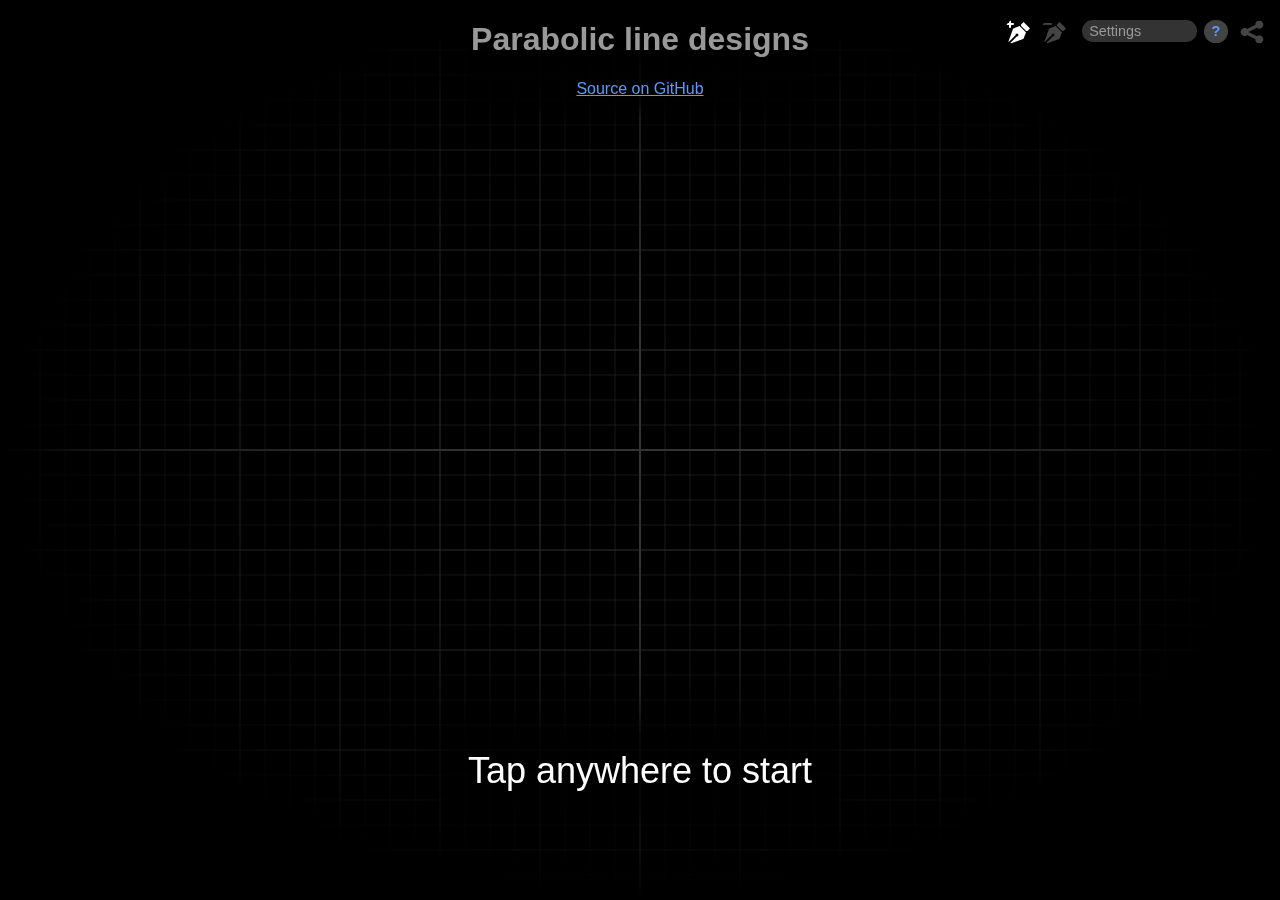
<file: src/index.html>
<!DOCTYPE html>
<html>
    <head>
        <title>Parabolic line designs</title>
        <meta name="viewport" content="width=device-width, initial-scale=1">

        <link type="text/css" rel="stylesheet" media="screen" href="css/parabolic_line_design.css" />
        <style type="text/css" media="screen">

            body { background-color: #000; color: #999; margin: 0; padding: 0; font-family: Arial, sans-serif; text-align: center; }

            a { color: #5e98ff; }

            header p { margin: 0.25em; padding: 0; }

            canvas { position: absolute; top: 0; left: 0; background-color: #000; display: inline-block; z-index: -1; }

            #dialogue { transition: all 2s; }

            .box-shadow { display: inline-block; border-radius: 0 0 0.5em 0.5em;
                            background-color: rgba( 0, 0, 0, 0.75 ); box-shadow: 0 0 1em 0.5em rgba( 0, 0, 0, 0.75 );
                            }

            .hidden { opacity: 0; }

        </style>

    </head>
    <body>

        <header>
            <section class="box-shadow">
                <h1>Parabolic line designs</h1>
                <p><a href="https://github.com/scottwwh/lab-parabolic-line-designs">Source on GitHub</a></p>
            </section>
        </header>

        <form name="settings">

            <div class="mode">
                <label class="half on" id="draw">
                    <span><input type="radio" name="mode" value="draw" checked="checked" />Draw</span>
                </label>
                <label class="half" id="delete">
                    <span><input type="radio" name="mode" value="delete" />Delete</span>
                </label>
            </div>

            <ul id="settings">
                <li>Settings</li>
                <ul>
                    <li><label><input type="checkbox" id="grid" /> <u>G</u>rid</label></li>
                    <li><label><input type="checkbox" id="snap" /> <u>S</u>nap</label></li>
                    <li><label id="reset"><u>R</u>eset</label></li>
                    <li><label id="mode">Pen <u>m</u>ode</label></li>
                </ul>
            </ul>

            <button id="about">?</button>
            <button id="share">Share</button>

        </form>

        <div id="markers"></div>
        <div id="stage">
            <canvas width="200" height="200" class="layer" id="lines-grid"></canvas>
            <canvas width="200" height="200" class="layer" id="lines"></canvas>
            <canvas width="200" height="200" class="layer" id="debug"></canvas>
        </div>

        <div id="overlay">
            <article>
                <section id="aboutSection">
                    <h2>About</h2>
                    <p><strong>Drawing parabolic line designs is easy: connect three or more points with straight lines, then interpolate between those to form the rough outline of a <a href="http://en.wikipedia.org/wiki/Parabola">parabola</a>.</strong></p>
                    <p>Lots of us made them in elementary school using a pencil, ruler, and graph paper. This nostalgia must be what's reminded me of them over the years, reworking a simple interactive demo each time.</p>
                    <p>Since touch screens are a given on new phones, it was time to rewrite the old Flash version (itself reworked from an earlier Java applet) using JavaScript and Canvas, and add support for mobile. It was also a good opportunity to allow points to be dragged around, and add a snappy grid for more precise designs.</p>
                    <p>That said, drawing <a href="http://www.google.com/search?hl=en&site=&q=parabolic+line+designs">parabolic line designs</a> the old-school way still does the job!</p>
                </section>

                <section id="shareSection">
                    <h2>Share</h2>
                    <p>Copy and paste the link below to share your design:</p>
                    <p><textarea id="shareUrl" readonly="readonly" rows="2"></textarea></p>
                </section>

                <nav><a href="#close">Close<span>X</span></a></nav>
            </article>
        </div>


        <div id="dialogue">
            <ul id="tutorial-new">
                <li>Tap anywhere to start</li>
                <li>Tap again to draw a line</li>
                <li>One more time to draw a parabola</li>
                <li>Move the points around, or keep drawing!</li>
            </ul>
            <ul id="tutorial-share">
                <li>Tap anywhere to draw a new point</li>
                <li>Press and drag to move points</li>
                <li>To reset, open Settings or press <u>r</u></li>
            </ul>
        </div>

        <script type="text/javascript" src="js/parabolic_line_designs.js"></script>
        <script type="text/javascript">

            app = new ParabolicLineDesigns( true );
            app.trackEvent = function( action, label, value, noninteraction )
            {
                if ( typeof trackEvent !== 'undefined' )
                    trackEvent( 'PLD', action, label, value, noninteraction );
            };
            app.init();

        </script>

    </body>
</html>
</file>
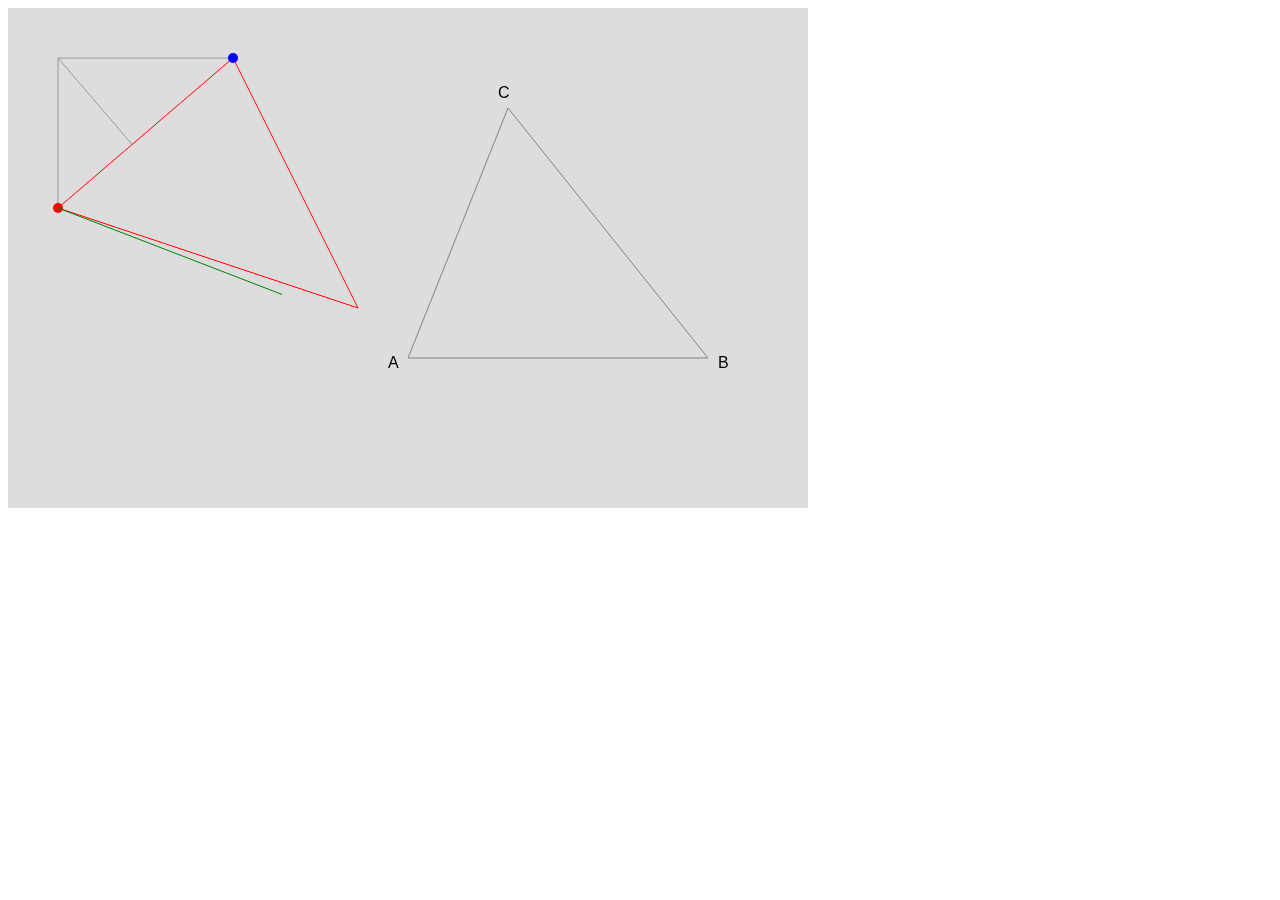
<file: prototypes/demo_trig.html>
<!DOCTYPE html>
<html>
<head>
    <title>Demo: Trig</title>

    <style type="text/css">

        canvas { float: left; background-color: #ddd; }
        textarea { float: left; margin-left: 1em; }

    </style>

</head>
<body>

<canvas width="800" height="500"></canvas>

<!-- textarea></textarea -->

<script type="text/javascript">

    var getHypoteneuse = function( p1, p2 )
    {
        var a = Math.abs( p2.y - p1.y ); // opp
        var b = Math.abs( p2.x - p1.x ); // adj
        var c = Math.sqrt( Math.pow( a, 2 ) + Math.pow( b, 2 ) );
        return { a: a, b: b, c: c };
    };



    var canvas = document.getElementsByTagName( 'canvas' )[0];
    var context = canvas.getContext( '2d' );

    var p = { x: 50, y: 200 };
    var points = [ // { x: 50,y: 350 },
                    { x: 225, y: 50 },
                    { x: 350, y: 300 }
                    ];




    // A is the red dot
    var a = Math.abs( points[0].y - p.y ); // opp
    var b = Math.abs( points[0].x - p.x ); // adj
    var c = Math.sqrt( Math.pow( a, 2 ) + Math.pow( b, 2 ) );
    // console.log( a, b, c );


    var sin = b / c;
    sin = Math.asin( sin );
    // console.log( 'Angle:', ( sin * 180 / Math.PI ) );


    // Altitude
    var h = ( b / c ) * a;
    var newX = h * Math.sin( Math.PI * 0.5 - sin );
    var newY = h * Math.cos( Math.PI * 0.5 - sin );





    context.strokeStyle = "#999";
    context.beginPath();
    context.moveTo( p.x, p.y );
    context.lineTo( p.x, points[0].y );
    context.lineTo( points[0].x, points[0].y );

    // Altitude
    context.moveTo( 50, 50 );
    context.lineTo( 50 + newX, 50 + newY );

    context.stroke();
    context.closePath();






    // DRAW POINTS
    context.beginPath();
    context.strokeStyle = "#ff0000";
    context.moveTo( p.x, p.y );
    context.lineTo( points[0].x, points[0].y );
    context.lineTo( points[1].x, points[1].y );
    context.lineTo( p.x, p.y );
    context.stroke();
    context.closePath();

    context.beginPath();
    context.strokeStyle = 'none';
    context.fillStyle = 'red';
    context.arc( p.x, p.y, 5, 0, Math.PI * 2 );
    context.fill();
    context.closePath();

    context.beginPath();
    context.fillStyle = 'blue';
    context.arc( points[0].x, points[0].y, 5, 0, Math.PI * 2 );
    context.fill();
    context.closePath();







    if ( true )
    {
        var pts = [
            { x: 400, y: 350 },
            { x: 500, y: 100 },
            { x: 700, y: 350 }
        ];




        var a = getHypoteneuse( pts[0], pts[1] );
        var b = getHypoteneuse( pts[1], pts[2] );
        var c = getHypoteneuse( pts[2], pts[0] );
        console.log( a, b, c );


        var alpha,beta,theta;

        alpha = Math.acos( ( Math.pow( b.c, 2 ) + Math.pow( c.c, 2 ) - Math.pow( a.c, 2 ) )
                / ( 2 * b.c * c.c )
        );

        beta = Math.acos( ( Math.pow( a.c, 2 ) + Math.pow( c.c, 2 ) - Math.pow( b.c, 2 ) )
                / ( 2 * a.c * c.c )
        );

        theta = Math.acos( ( Math.pow( a.c, 2 ) + Math.pow( b.c, 2 ) - Math.pow( c.c, 2 ) )
                / ( 2 * a.c * c.c )
        );



        // console.log( alpha, beta, theta, ( alpha + beta + theta ) );
        // console.log( ( alpha + beta + theta ) * 180 / Math.PI );
        console.log( alpha * 180 / Math.PI );
        console.log( beta * 180 / Math.PI );
        console.log( theta * 180 / Math.PI );





        context.fillStyle = 'none';
        context.strokeStyle = 'grey';
        context.beginPath();
        context.moveTo( pts[2].x, pts[2].y );
        for ( var i = 0; i < pts.length; i++ )
        {
            context.lineTo( pts[i].x, pts[i].y );
        }
        context.stroke();
        context.closePath();


        context.fillStyle = 'black';
        context.beginPath();
        context.font = "1em Arial";
        context.fillText( 'A', pts[0].x - 20, pts[0].y + 10 );
        context.fillText( 'C', pts[1].x - 10, pts[1].y - 10 );
        context.fillText( 'B', pts[2].x + 10, pts[2].y + 10 );
        context.fill();
        context.closePath();

    }







    /**
     * Random rotation
     */

    var a = getHypoteneuse( points[0], points[1] );
    var b = getHypoteneuse( p, points[0] );
    var c = getHypoteneuse( points[1], p );
    // console.log( a, b, c );


    var alpha = Math.acos( ( Math.pow( b.c, 2 ) + Math.pow( c.c, 2 ) - Math.pow( a.c, 2 ) )
                            / ( 2 * b.c * c.c )
                            );
    // console.log( alpha );
    // console.log( 'New angle:', alpha * 180 / Math.PI  );


    var qwd = alpha * b.c;
    // console.log( qwd );

    var h = c.c * Math.sin( alpha );
    // console.log( h );



    // New altitude
    context.fillStyle = 'none';
    context.strokeStyle = 'green';
    context.beginPath();
    context.moveTo( p.x, p.y );
    context.lineTo( p.y + newX, p.y + newY );
    context.stroke();
    context.closePath();






    function moveHandler( e )
    {
        context.clearRect( 0, 0, canvas.width, canvas.height );

        var p = { x: e.offsetX, y: e.offsetY };
        console.log( p );
        // var p =

        context.beginPath();
        context.strokeStyle = "#ff0000";

        context.moveTo( p.x, p.y );
        /*
        for ( var i = 0; i < 3; i++ )
        {
            context.lineTo( points[i].x, points[i].y );
        }
        */
        context.lineTo( points[0].x, points[0].y );
        context.lineTo( points[1].x, points[1].y );
        context.lineTo( p.x, p.y );
        context.stroke();
        context.closePath();
    }




</script>

</body>
</html>
</file>
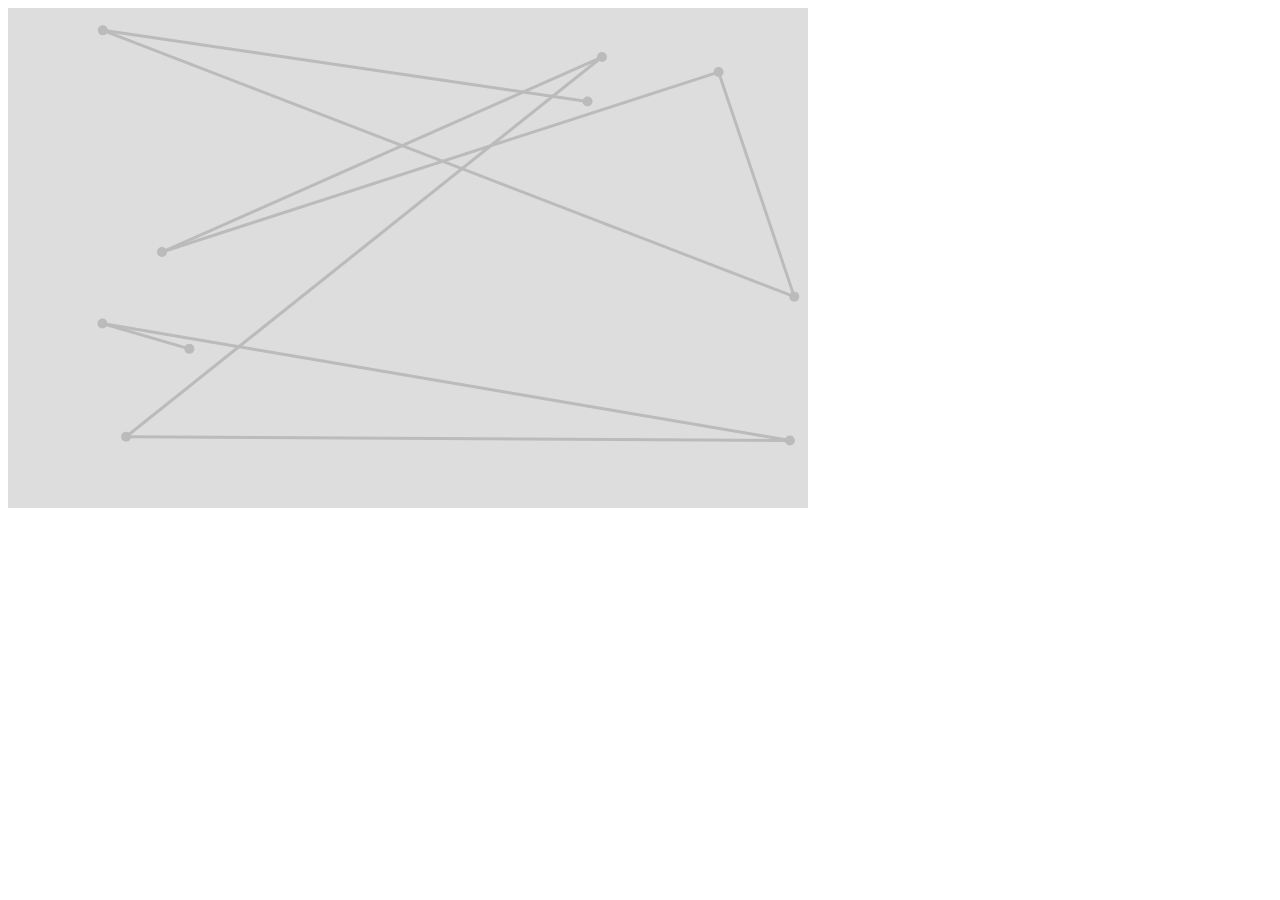
<file: prototypes/demo_trig_anim.html>
<!DOCTYPE html>
<html>
<head>
    <title>Demo: Trig</title>

    <style type="text/css">

        canvas { float: left; background-color: #ddd; }
        textarea { float: left; margin-left: 1em; }

    </style>

</head>
<body>

<canvas width="800" height="500"></canvas>

<script type="text/javascript">

    var canvas = document.getElementsByTagName( 'canvas' )[0];
    var context = canvas.getContext( '2d' );
    var w = canvas.width;
    var h = canvas.height;
    var d = 10;
    var points = [];

    var buffer = document.createElement( 'canvas' );
    buffer.width = canvas.width;
    buffer.height = canvas.height;

    var Point = function( x, y )
    {
        this.x = x;
        this.y = y;
    };

    function init()
    {
        var p;
        var x;
        var y;
        for ( var i = 0; i < 10; i ++ )
        {
            x = Math.random() * ( w - d * 2 ) + d ;
            y = Math.random() * ( h - d * 2 ) + d ;
            points.push( new Point( x, y ) );

            context.fillStyle = '#bbbbbb';
            context.beginPath();
            context.arc( x, y, d * 0.5, 0, Math.PI * 2 );
            context.fill();
            context.closePath();

            if ( i > 0 )
            {
                p = points[ i - 1 ];
                context.strokeStyle = '#bbbbbb';
                context.lineWidth = 3;
                context.beginPath();
                context.moveTo( p.x, p.y );
                context.lineTo( x, y );
                context.stroke();
                context.closePath();
            }
        }

        buffer.getContext('2d').drawImage( canvas, 0, 0, canvas.width, canvas.height, 0, 0, canvas.width, canvas.height );
        canvas.onmousemove = func;
    }

    function func(e)
    {
        var r = d * 0.5;
        var p = { x: e.pageX - r, y: e.pageY - r };

        this.origin = new Point( 0, 0 );
        
        context.clearRect( 0, 0, canvas.width, canvas.height );
        context.drawImage( buffer, 0, 0, canvas.width, canvas.height, 0, 0, canvas.width, canvas.height );


        context.fillStyle = '#009900';
        context.beginPath();
        context.arc( p.x, p.y, d * 0.5, 0, Math.PI * 2 );
        context.fill();
        context.closePath();


        for ( var i = 0; i < points.length - 1; i++ )
        {
            var x1 = points[ i ].x + this.origin.x;
            var x2 = points[ i + 1 ].x + this.origin.x;

            var y1 = points[ i ].y + this.origin.y;
            var y2 = points[ i + 1 ].y + this.origin.y;

            var inBoundsX = false;
            var inBoundsY = false;

            if ( x1 < x2 )
            {
                if ( p.x > x1 && p.x < x2 ) inBoundsX = true;
            }
            else
            {
                if ( p.x < x1 && p.x > x2 ) inBoundsX = true;
            }

            if ( y1 < y2 )
            {
                if ( p.y > y1 && p.y < y2 ) inBoundsY = true;
            }
            else
            {
                if ( p.y < y1 && p.y > y2 ) inBoundsY = true;
            }


            if ( inBoundsX && inBoundsY )
            {
                context.beginPath();
                context.fillStyle = 'rgba( 0, 255, 0, 0.2 )';
                context.rect( x1, y1, x2 - x1, y2 - y1 );
                context.fill();
                context.closePath();

                context.beginPath();
                context.fillStyle = 'none';
                context.strokeStyle = '#009999';
                context.lineWidth = 1;

                context.moveTo( x1, y1 );
                context.lineTo( p.x, p.y );
                context.lineTo( x2, y2 );
                context.lineTo( x1, y1 );
                context.stroke();

                context.closePath();
            }
        }
    }

    init();

</script>

</body>
</html>
</file>
<file: src/css/parabolic_line_design.css>
body { background: #000; color: #fff; padding: 0; margin: 0; text-align: center; overflow: hidden; }

form { position: absolute; top: 1em; right: 1em; z-index: 751; }
label { display: inline-block; }
label, button { margin-left: 0.5em; color: #5e98ff; margin-top: 0.25em; }
button { font-size: 0.9em; border-radius: 1em; border: 0; padding: 0.25em 0.5em; background-color: #444; }
button:hover { color: #fff; }
    button#about { font-weight: bold; }
    button#share { font-size: 1em; width: 1.5em; height: 1.5em; overflow: hidden; background: transparent url(../images/icons_24x24.png) 0 0 no-repeat; padding: 0; border-radius: 0; color: transparent; vertical-align: top; }
        button#share:hover { background-position: 0 -24px; }


#stage { width: 100%; height: 100%; background-color: transparent; z-index: 250; }
canvas.layer { position: absolute; display: block; top: 0; left: 0; background-color: transparent; }
canvas#debug { visibility: hidden; }
canvas#lines {}
canvas#gradient { background-color: #000; }

#markers {}
.marker { position: absolute; top: 0; left: 0; z-index: 750; background-color: rgba( 255, 255, 255, 0 ); height: 3em; width: 3em; margin: -1.5em 0 0 -1.5em; cursor: move; border-radius: 1.5em; }
.marker:hover { background-color: rgba( 255, 255, 255, 0.2 ); }

#overlay { position: absolute; z-index: 5000; top: 0; left: 0; width: 100%; height: 100%;
    background-color: rgba( 0, 0, 0, 0.5 );
    /* visibility: hidden; */
    display: none;
    }
    #overlay article { position: relative; background-color: #222; border-radius: 1em;
        width: 50%; min-width: 200px; height: 50%; min-height: 200px; top: 25%; left: 25%;
        box-shadow: 0 0 50px #000, 0 0 20px #000, 0 0 50px #000;
        }
        #overlay article section { position: absolute; top: 2em; bottom: 1em; margin: 0; overflow: auto; text-align: left; background-color: #333; width: 100%; display: none; }
            #overlay article section h2 { padding: 0; margin: 1em 1em 0.5em 1em; }
            #overlay article section p { padding: 0; margin: 1em 2.25em; }
                #overlay article section#shareSection textarea { width: 100%; height: 3.5em; background-color: #ccc; }

        #overlay article nav { z-index: 5001; position: absolute; top: -0.05em; right: 0; display: inline-block; height: 1.5em; padding: 0.5em 0; font-size: 0.8em; font-weight: bold; }
            #overlay article nav a { padding-right: 1em; }
            #overlay article nav a span { color: #222; font-weight: bold; display: inline-block; margin-left: 0.25em; text-decoration: none; background-color: #5e98ff; border: 4px solid #222; border-radius: 1.25em; padding: 0.25em 0.4em; width: 1em; }
                #overlay article nav a:hover { color: #fff; }
                #overlay article nav a:hover span { background-color: #fff; }

#dialogue { position: absolute; bottom: 10%; width: 100%; color: #fff; font-size: 2.25em; text-align: center; z-index: 252; display: none; }
    #dialogue span { padding: 0.5em; }




/* Settings menu */
ul#settings { display: inline-block; float: left; font-size: 0.9em; padding: 0; margin: 0.25em 0 0 0; background-color: #333; width: 8em; border-radius: 0.75em; text-align: left; color: #999; }
    ul#settings li { display: block; list-style: none; padding: 0.225em 0.5em; margin: 0; }
    ul#settings ul { margin: 0; padding: 0; display: none; margin: 0; }
        ul#settings ul li { border-top: 1px solid #222; padding: 0; margin: 0 0.5em; }
            ul#settings ul li label { display: inline-block; background-color: rgba( 0, 255, 0, 0 ); margin: 0 -0.5em; padding: 0.4em 0.5em; width: 100%; }

.mode { float: left; margin-right: 1em; }
    .mode label.half { display: inline-block; width: 24px; height: 24px; border-radius: 0.5em; background: transparent url(../images/icons_24x24.png) 0 0 no-repeat; }
    .mode label.half span { display: none; }
    .mode label.half.on {}
        .mode label.half.on span {}
        .mode label.half input {}
    .mode label#draw { background-position: -24px 0; }
        .mode label#draw:hover { background-position: -24px -24px; }
        .mode label#draw.on { background-position: -24px -48px; }
    .mode label#delete { background-position: -48px 0; }
        .mode label#delete:hover { background-position: -48px -24px; }
        .mode label#delete.on { background-position: -48px -48px; }


form { float: right; }





/* Media queries */

@media only screen and ( max-width: 959px )
{
    form { top: 4em; text-align: right; padding: 0; margin: 0; /* overflow: hidden; */ }
}

@media only screen and ( max-width: 480px )
{
    /* */
    #overlay article { width: 80%; left: 10%; }
}
</file>
